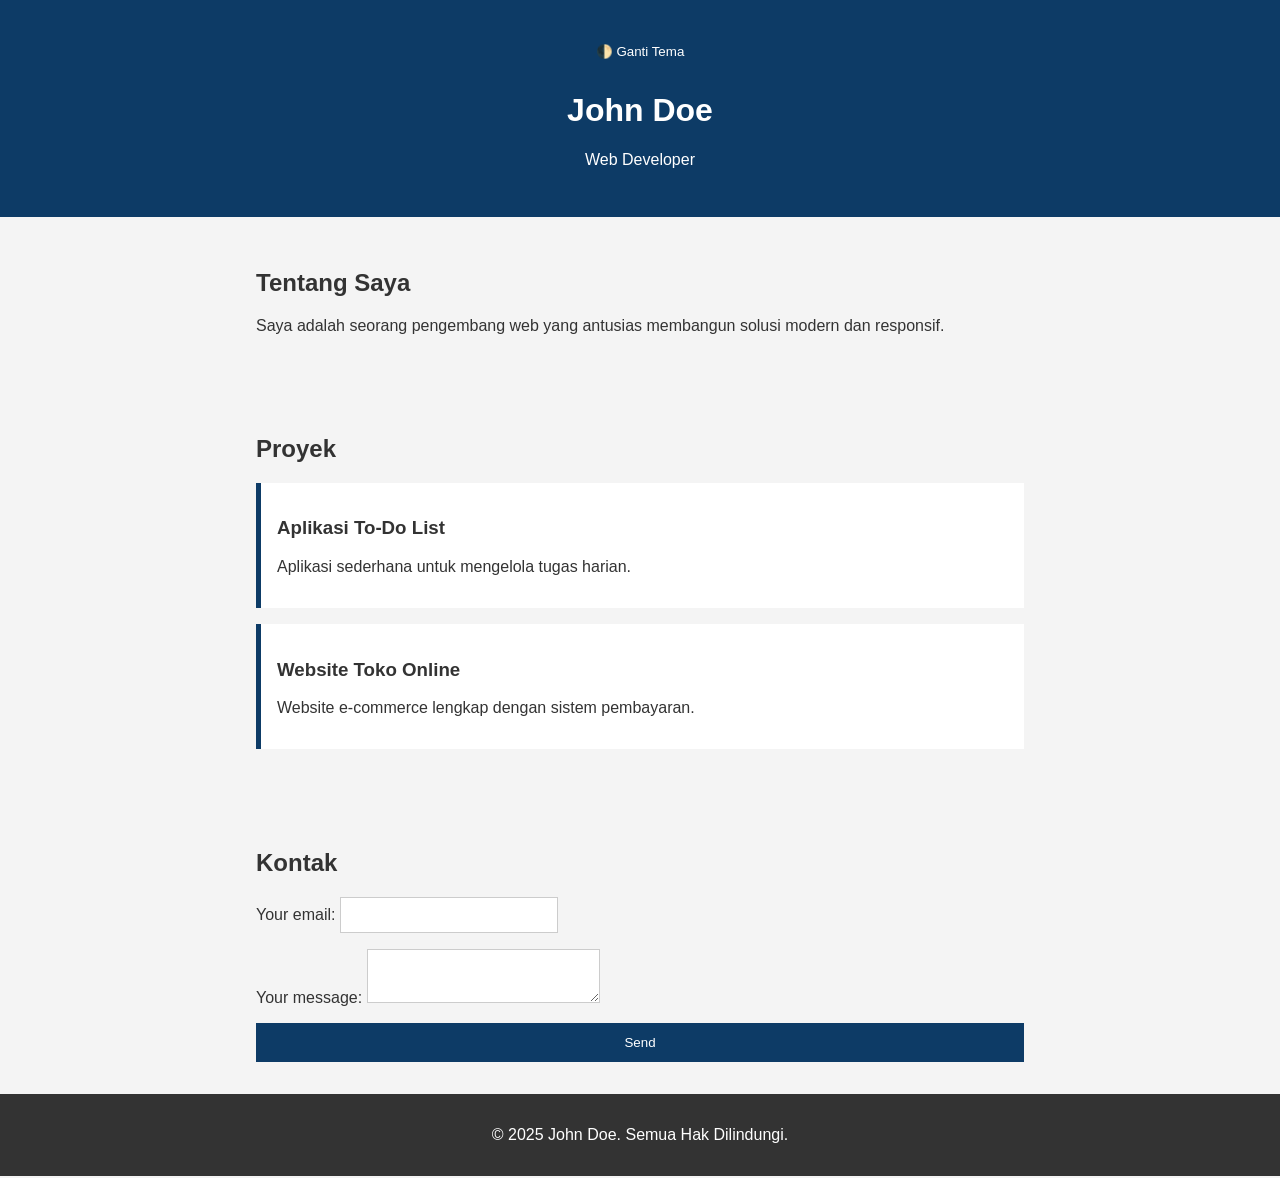
<file: text.html>
<!DOCTYPE html>
<html lang="id">
<head>
  <meta name="viewport" content="width=device-width, initial-scale=1.0">
  <meta charset="UTF-8" />
  <meta name="viewport" content="width=device-width, initial-scale=1.0" />
  <title>Portofolio Saya</title>
  <link rel="stylesheet" href="style.css" />
</head>
<body>
  <header>
    <button id="toggleTheme">🌓 Ganti Tema</button>
    <h1>John Doe</h1>
    <p>Web Developer</p>
  </header>

  <section id="about">
    <h2>Tentang Saya</h2>
    <p>Saya adalah seorang pengembang web yang antusias membangun solusi modern dan responsif.</p>
  </section>

  <section id="projects">
    <h2>Proyek</h2>
    <div class="project-card">
      <h3>Aplikasi To-Do List</h3>
      <p>Aplikasi sederhana untuk mengelola tugas harian.</p>
    </div>
    <div class="project-card">
      <h3>Website Toko Online</h3>
      <p>Website e-commerce lengkap dengan sistem pembayaran.</p>
    </div>
  </section>

  <section id="contact">
    <h2>Kontak</h2>
    <form
  action="https://formspree.io/f/mjkyjgdp"
  method="POST"
>
  <label>
    Your email:
    <input type="email" name="email">
  </label>
  <label>
    Your message:
    <textarea name="message"></textarea>
  </label>
  <!-- your other form fields go here -->
  <button type="submit">Send</button>
</form>
  </section>

  <footer>
    <p>&copy; 2025 John Doe. Semua Hak Dilindungi.</p>
  </footer>

  <script src="script.js"></script>
</body>
</html>
</file>
<file: style.css>
* {
  box-sizing: border-box;
}

body {
  font-family: 'Arial', sans-serif;
  margin: 0;
  padding: 0;
  background-color: #f4f4f4;
  color: #333;
}

header {
  background-color: #0d3b66;
  color: #fff;
  text-align: center;
  padding: 2rem 1rem;
}

section {
  padding: 2rem 1rem;
  max-width: 800px;
  margin: auto;
}

.project-card {
  background: #fff;
  padding: 1rem;
  margin: 1rem 0;
  border-left: 5px solid #0d3b66;
}

form {
  display: flex;
  flex-direction: column;
  gap: 1rem;
}

input, textarea {
  padding: 0.5rem;
  font-size: 1rem;
  border: 1px solid #ccc;
}

button {
  padding: 0.75rem;
  background-color: #0d3b66;
  color: #fff;
  border: none;
  cursor: pointer;
  transition: background 0.3s ease;
}

button:hover {
  background-color: #055a8c;
}

footer {
  text-align: center;
  padding: 1rem;
  background-color: #333;
  color: #fff;
}

@media (max-width: 768px) {
  header, section, footer {
    padding: 1rem;
    text-align: center;
  }

  .project-card {
    margin: 1rem 0;
  }

  form {
    width: 100%;
  }

  input, textarea {
    width: 100%;
  }
}

body.dark {
  background-color: #1a1a1a;
  color: #f0f0f0;
}

body.dark header {
  background-color: #333;
}

body.dark .project-card {
  background-color: #2c2c2c;
  border-left-color: #f0f0f0;
}

body.dark input,
body.dark textarea {
  background-color: #444;
  color: #f0f0f0;
  border: 1px solid #777;
}

body.dark button {
  background-color: #555;
}

body.dark footer {
  background-color: #000;
}
</file>
